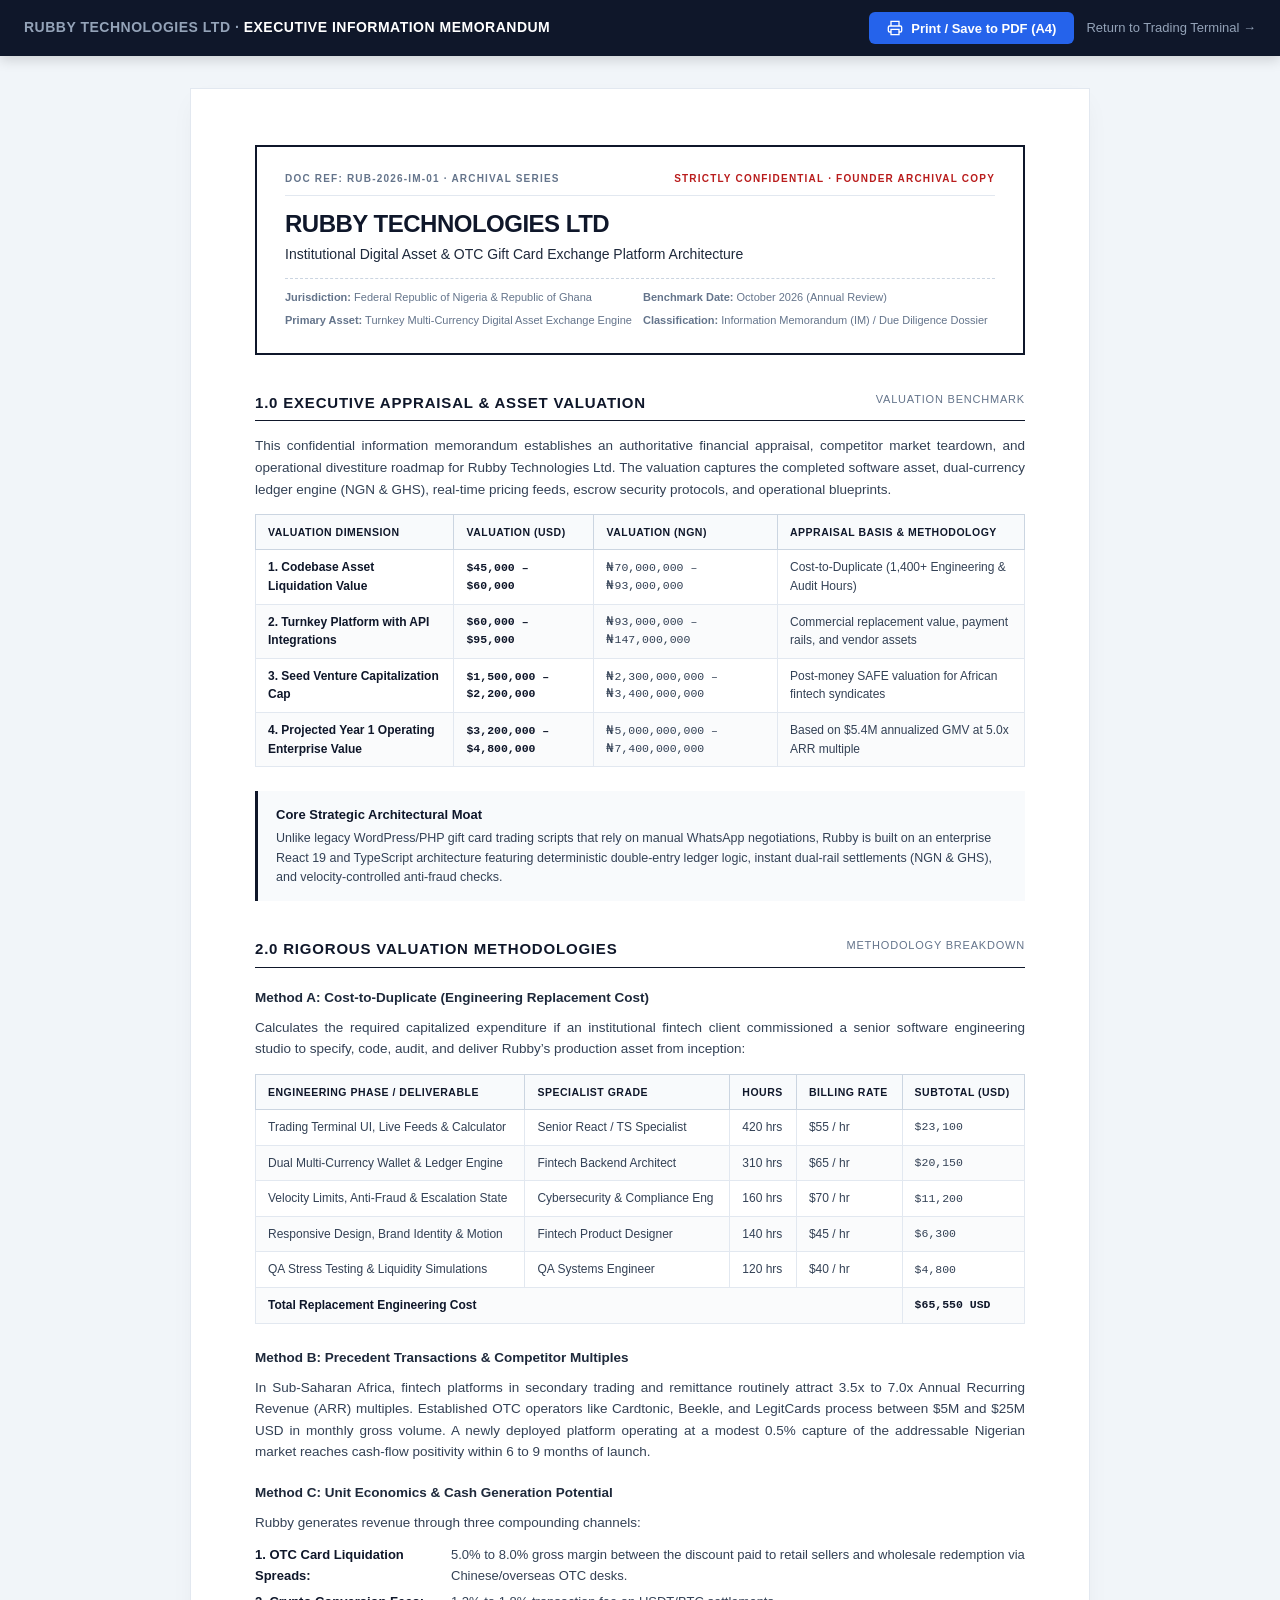
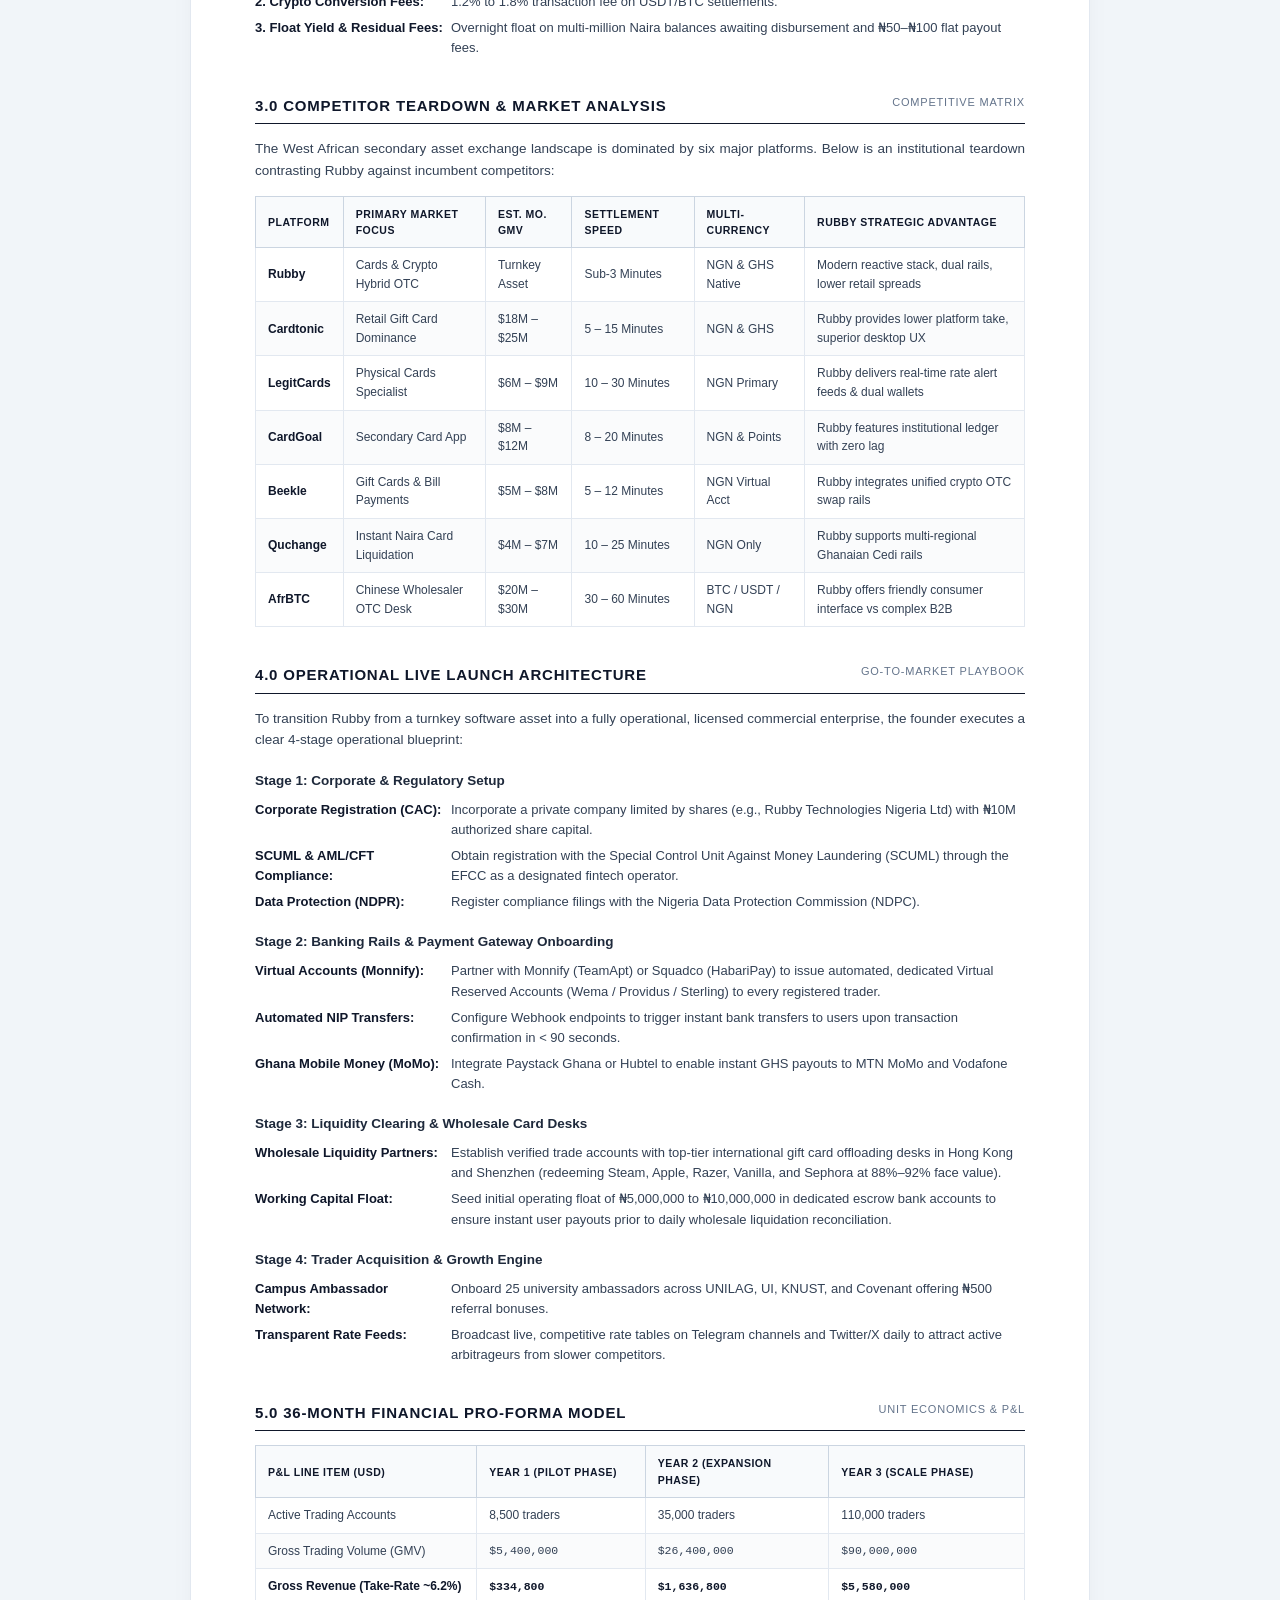
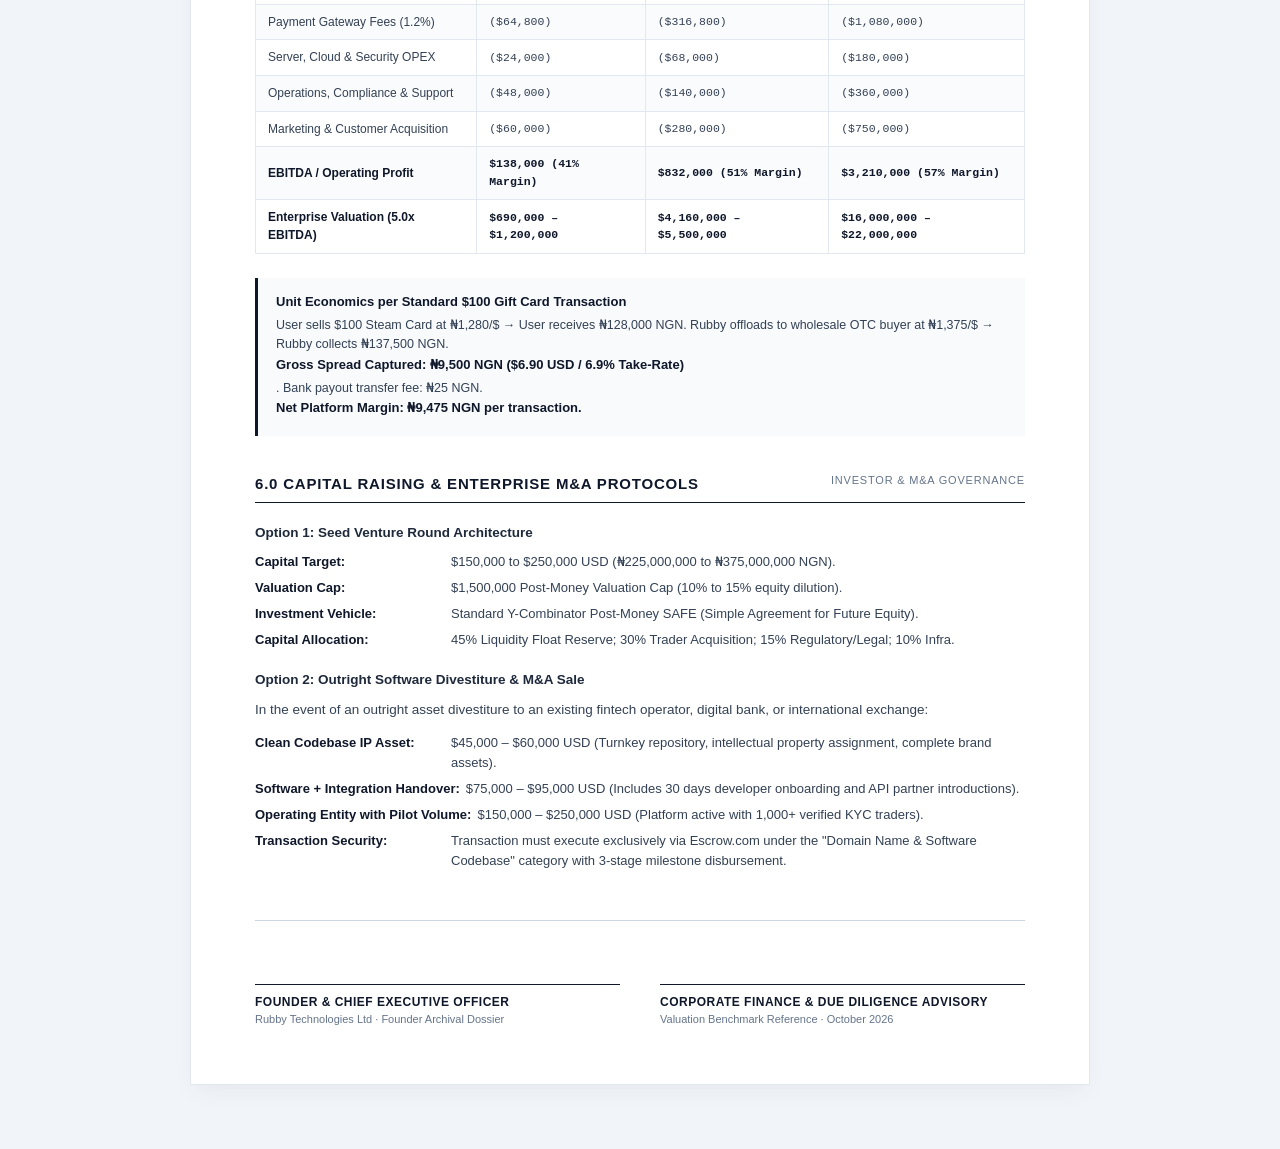
<file: public/rubby-executive-memorandum.html>
<!DOCTYPE html>
<html lang="en">
<head>
  <meta charset="UTF-8">
  <meta name="viewport" content="width=device-width, initial-scale=1.0">
  <title>Rubby Technologies Ltd · Private Information Memorandum & Valuation Dossier</title>
  <style>
    /* =========================================================
       INSTITUTIONAL PRIVATE EQUITY & M&A MEMORANDUM STYLESHEET
       ========================================================= */
    :root {
      --ink: #0f172a;
      --charcoal: #1e293b;
      --body: #334155;
      --muted: #64748b;
      --border: #cbd5e1;
      --border-light: #e2e8f0;
      --bg-subtle: #f8fafc;
      --navy: #0f172a;
      --accent: #1e293b;
    }

    * {
      box-sizing: border-box;
      margin: 0;
      padding: 0;
    }

    body {
      font-family: -apple-system, BlinkMacSystemFont, "Segoe UI", Roboto, "Helvetica Neue", Arial, sans-serif;
      color: var(--body);
      background-color: #f1f5f9;
      line-height: 1.55;
      font-size: 13.5px;
      -webkit-font-smoothing: antialiased;
    }

    /* Screen Container */
    .screen-toolbar {
      position: sticky;
      top: 0;
      z-index: 999;
      background: #0f172a;
      color: #fff;
      padding: 12px 24px;
      display: flex;
      justify-content: space-between;
      align-items: center;
      box-shadow: 0 4px 12px rgba(0,0,0,0.15);
    }
    .screen-toolbar h1 {
      font-size: 14px;
      font-weight: 600;
      letter-spacing: 0.5px;
      text-transform: uppercase;
      color: #94a3b8;
    }
    .screen-toolbar h1 span {
      color: #fff;
      font-weight: 700;
    }
    .toolbar-actions {
      display: flex;
      gap: 12px;
      align-items: center;
    }
    .btn-print {
      background: #2563eb;
      color: #fff;
      border: none;
      padding: 8px 18px;
      font-size: 13px;
      font-weight: 600;
      border-radius: 6px;
      cursor: pointer;
      display: inline-flex;
      align-items: center;
      gap: 8px;
      transition: background 0.2s;
    }
    .btn-print:hover {
      background: #1d4ed8;
    }
    .btn-link {
      color: #94a3b8;
      text-decoration: none;
      font-size: 13px;
      font-weight: 500;
    }
    .btn-link:hover {
      color: #fff;
    }

    /* Document Page Container */
    .document-wrapper {
      max-width: 900px;
      margin: 32px auto 64px auto;
      background: #ffffff;
      padding: 56px 64px;
      box-shadow: 0 10px 25px -5px rgba(0,0,0,0.05), 0 8px 10px -6px rgba(0,0,0,0.01);
      border: 1px solid var(--border-light);
    }

    /* Running Header in Doc */
    .doc-masthead {
      border: 2px solid var(--ink);
      padding: 24px 28px;
      margin-bottom: 36px;
      background: #ffffff;
    }
    .doc-classification {
      font-size: 10px;
      font-weight: 700;
      text-transform: uppercase;
      letter-spacing: 1.2px;
      color: var(--muted);
      border-bottom: 1px solid var(--border-light);
      padding-bottom: 8px;
      margin-bottom: 14px;
      display: flex;
      justify-content: space-between;
    }
    .doc-classification .badge {
      color: #b91c1c;
      font-weight: 800;
    }
    .doc-title {
      font-size: 24px;
      font-weight: 800;
      color: var(--ink);
      letter-spacing: -0.5px;
      line-height: 1.2;
      margin-bottom: 6px;
    }
    .doc-subtitle {
      font-size: 14px;
      color: var(--charcoal);
      font-weight: 500;
      margin-bottom: 12px;
    }
    .doc-meta {
      font-size: 11px;
      color: var(--muted);
      display: grid;
      grid-template-columns: repeat(2, 1fr);
      gap: 6px;
      padding-top: 10px;
      border-top: 1px dashed var(--border);
    }

    /* Typography */
    h2.section-heading {
      font-size: 15px;
      font-weight: 800;
      text-transform: uppercase;
      letter-spacing: 0.8px;
      color: var(--ink);
      border-bottom: 1.5px solid var(--ink);
      padding-bottom: 6px;
      margin-top: 36px;
      margin-bottom: 14px;
      display: flex;
      justify-content: space-between;
    }
    h3.sub-heading {
      font-size: 13.5px;
      font-weight: 700;
      color: var(--charcoal);
      margin-top: 20px;
      margin-bottom: 8px;
    }
    p {
      margin-bottom: 12px;
      color: var(--body);
      text-align: justify;
      line-height: 1.6;
    }

    /* Key Value & Highlights */
    .key-value-list {
      list-style: none;
      margin-bottom: 16px;
    }
    .key-value-list li {
      margin-bottom: 6px;
      font-size: 13px;
      display: flex;
      gap: 6px;
    }
    .key-value-list li strong {
      color: var(--ink);
      min-width: 190px;
      font-weight: 700;
      display: inline-block;
    }

    /* Formal Tables */
    .formal-table {
      width: 100%;
      border-collapse: collapse;
      margin: 14px 0 24px 0;
      font-size: 12px;
    }
    .formal-table th {
      background: var(--bg-subtle);
      color: var(--ink);
      font-weight: 700;
      text-align: left;
      padding: 9px 12px;
      border: 1px solid var(--border);
      text-transform: uppercase;
      font-size: 10.5px;
      letter-spacing: 0.5px;
    }
    .formal-table td {
      padding: 8px 12px;
      border: 1px solid var(--border-light);
      color: var(--body);
    }
    .formal-table tr:nth-child(even) td {
      background: #fafbfc;
    }
    .formal-table td strong {
      color: var(--ink);
    }
    .text-right {
      text-align: right;
    }
    .text-mono {
      font-family: ui-monospace, SFMono-Regular, Menlo, Monaco, Consolas, monospace;
      font-size: 11.5px;
    }

    /* Callout Boxes */
    .executive-callout {
      border-left: 3px solid var(--ink);
      background: var(--bg-subtle);
      padding: 14px 18px;
      margin: 16px 0;
      font-size: 12.5px;
    }
    .executive-callout strong {
      color: var(--ink);
      display: block;
      margin-bottom: 4px;
      font-size: 13px;
    }

    /* Sign-off Block */
    .signoff-grid {
      display: grid;
      grid-template-columns: 1fr 1fr;
      gap: 40px;
      margin-top: 48px;
      padding-top: 24px;
      border-top: 1px solid var(--border);
    }
    .signature-line {
      border-bottom: 1px solid var(--ink);
      height: 40px;
      margin-bottom: 8px;
    }
    .signoff-title {
      font-weight: 700;
      color: var(--ink);
      font-size: 12px;
      text-transform: uppercase;
      letter-spacing: 0.5px;
    }
    .signoff-meta {
      font-size: 11px;
      color: var(--muted);
    }

    /* Print Specifics */
    @media print {
      body {
        background: #fff;
        font-size: 11.5pt;
      }
      .screen-toolbar {
        display: none !important;
      }
      .document-wrapper {
        margin: 0;
        padding: 0;
        box-shadow: none;
        border: none;
        max-width: 100%;
      }
      .page-break {
        page-break-before: always;
      }
      h2.section-heading {
        margin-top: 24pt;
      }
      @page {
        size: A4 portrait;
        margin: 16mm 14mm 16mm 14mm;
      }
    }
  </style>
</head>
<body>

  <!-- Screen Toolbar -->
  <div class="screen-toolbar">
    <h1>Rubby Technologies Ltd · <span>Executive Information Memorandum</span></h1>
    <div class="toolbar-actions">
      <button class="btn-print" onclick="window.print()">
        <svg width="16" height="16" viewBox="0 0 24 24" fill="none" stroke="currentColor" stroke-width="2"><path d="M6 9V2h12v7M6 18H4a2 2 0 01-2-2v-5a2 2 0 012-2h16a2 2 0 012 2v5a2 2 0 01-2 2h-2"/><path d="M6 14h12v8H6z"/></svg>
        Print / Save to PDF (A4)
      </button>
      <a href="/" class="btn-link">Return to Trading Terminal &rarr;</a>
    </div>
  </div>

  <div class="document-wrapper">

    <!-- Document Masthead -->
    <div class="doc-masthead">
      <div class="doc-classification">
        <span>Doc Ref: <strong>RUB-2026-IM-01</strong> · Archival Series</span>
        <span class="badge">Strictly Confidential · Founder Archival Copy</span>
      </div>
      <h1 class="doc-title">RUBBY TECHNOLOGIES LTD</h1>
      <div class="doc-subtitle">Institutional Digital Asset & OTC Gift Card Exchange Platform Architecture</div>
      <div class="doc-meta">
        <div><strong>Jurisdiction:</strong> Federal Republic of Nigeria & Republic of Ghana</div>
        <div><strong>Benchmark Date:</strong> October 2026 (Annual Review)</div>
        <div><strong>Primary Asset:</strong> Turnkey Multi-Currency Digital Asset Exchange Engine</div>
        <div><strong>Classification:</strong> Information Memorandum (IM) / Due Diligence Dossier</div>
      </div>
    </div>

    <!-- Section 1.0 -->
    <h2 class="section-heading">
      <span>1.0 Executive Appraisal & Asset Valuation</span>
      <span style="font-size: 11px; font-weight: normal; color: var(--muted);">Valuation Benchmark</span>
    </h2>
    <p>
      This confidential information memorandum establishes an authoritative financial appraisal, competitor market teardown, and operational divestiture roadmap for Rubby Technologies Ltd. The valuation captures the completed software asset, dual-currency ledger engine (NGN & GHS), real-time pricing feeds, escrow security protocols, and operational blueprints.
    </p>

    <table class="formal-table">
      <thead>
        <tr>
          <th>Valuation Dimension</th>
          <th>Valuation (USD)</th>
          <th>Valuation (NGN)</th>
          <th>Appraisal Basis & Methodology</th>
        </tr>
      </thead>
      <tbody>
        <tr>
          <td><strong>1. Codebase Asset Liquidation Value</strong></td>
          <td class="text-mono"><strong>$45,000 – $60,000</strong></td>
          <td class="text-mono">₦70,000,000 – ₦93,000,000</td>
          <td>Cost-to-Duplicate (1,400+ Engineering & Audit Hours)</td>
        </tr>
        <tr>
          <td><strong>2. Turnkey Platform with API Integrations</strong></td>
          <td class="text-mono"><strong>$60,000 – $95,000</strong></td>
          <td class="text-mono">₦93,000,000 – ₦147,000,000</td>
          <td>Commercial replacement value, payment rails, and vendor assets</td>
        </tr>
        <tr>
          <td><strong>3. Seed Venture Capitalization Cap</strong></td>
          <td class="text-mono"><strong>$1,500,000 – $2,200,000</strong></td>
          <td class="text-mono">₦2,300,000,000 – ₦3,400,000,000</td>
          <td>Post-money SAFE valuation for African fintech syndicates</td>
        </tr>
        <tr>
          <td><strong>4. Projected Year 1 Operating Enterprise Value</strong></td>
          <td class="text-mono"><strong>$3,200,000 – $4,800,000</strong></td>
          <td class="text-mono">₦5,000,000,000 – ₦7,400,000,000</td>
          <td>Based on $5.4M annualized GMV at 5.0x ARR multiple</td>
        </tr>
      </tbody>
    </table>

    <div class="executive-callout">
      <strong>Core Strategic Architectural Moat</strong>
      Unlike legacy WordPress/PHP gift card trading scripts that rely on manual WhatsApp negotiations, Rubby is built on an enterprise React 19 and TypeScript architecture featuring deterministic double-entry ledger logic, instant dual-rail settlements (NGN & GHS), and velocity-controlled anti-fraud checks.
    </div>

    <!-- Section 2.0 -->
    <div class="page-break"></div>
    <h2 class="section-heading">
      <span>2.0 Rigorous Valuation Methodologies</span>
      <span style="font-size: 11px; font-weight: normal; color: var(--muted);">Methodology Breakdown</span>
    </h2>

    <h3 class="sub-heading">Method A: Cost-to-Duplicate (Engineering Replacement Cost)</h3>
    <p>
      Calculates the required capitalized expenditure if an institutional fintech client commissioned a senior software engineering studio to specify, code, audit, and deliver Rubby’s production asset from inception:
    </p>

    <table class="formal-table">
      <thead>
        <tr>
          <th>Engineering Phase / Deliverable</th>
          <th>Specialist Grade</th>
          <th>Hours</th>
          <th>Billing Rate</th>
          <th>Subtotal (USD)</th>
        </tr>
      </thead>
      <tbody>
        <tr>
          <td>Trading Terminal UI, Live Feeds & Calculator</td>
          <td>Senior React / TS Specialist</td>
          <td>420 hrs</td>
          <td>$55 / hr</td>
          <td class="text-mono">$23,100</td>
        </tr>
        <tr>
          <td>Dual Multi-Currency Wallet & Ledger Engine</td>
          <td>Fintech Backend Architect</td>
          <td>310 hrs</td>
          <td>$65 / hr</td>
          <td class="text-mono">$20,150</td>
        </tr>
        <tr>
          <td>Velocity Limits, Anti-Fraud & Escalation State</td>
          <td>Cybersecurity & Compliance Eng</td>
          <td>160 hrs</td>
          <td>$70 / hr</td>
          <td class="text-mono">$11,200</td>
        </tr>
        <tr>
          <td>Responsive Design, Brand Identity & Motion</td>
          <td>Fintech Product Designer</td>
          <td>140 hrs</td>
          <td>$45 / hr</td>
          <td class="text-mono">$6,300</td>
        </tr>
        <tr>
          <td>QA Stress Testing & Liquidity Simulations</td>
          <td>QA Systems Engineer</td>
          <td>120 hrs</td>
          <td>$40 / hr</td>
          <td class="text-mono">$4,800</td>
        </tr>
        <tr style="background: var(--bg-subtle);">
          <td colspan="4"><strong>Total Replacement Engineering Cost</strong></td>
          <td class="text-mono"><strong>$65,550 USD</strong></td>
        </tr>
      </tbody>
    </table>

    <h3 class="sub-heading">Method B: Precedent Transactions & Competitor Multiples</h3>
    <p>
      In Sub-Saharan Africa, fintech platforms in secondary trading and remittance routinely attract 3.5x to 7.0x Annual Recurring Revenue (ARR) multiples. Established OTC operators like Cardtonic, Beekle, and LegitCards process between $5M and $25M USD in monthly gross volume. A newly deployed platform operating at a modest 0.5% capture of the addressable Nigerian market reaches cash-flow positivity within 6 to 9 months of launch.
    </p>

    <h3 class="sub-heading">Method C: Unit Economics & Cash Generation Potential</h3>
    <p>
      Rubby generates revenue through three compounding channels:
    </p>
    <ul class="key-value-list">
      <li><strong>1. OTC Card Liquidation Spreads:</strong> 5.0% to 8.0% gross margin between the discount paid to retail sellers and wholesale redemption via Chinese/overseas OTC desks.</li>
      <li><strong>2. Crypto Conversion Fees:</strong> 1.2% to 1.8% transaction fee on USDT/BTC settlements.</li>
      <li><strong>3. Float Yield & Residual Fees:</strong> Overnight float on multi-million Naira balances awaiting disbursement and ₦50–₦100 flat payout fees.</li>
    </ul>

    <!-- Section 3.0 -->
    <div class="page-break"></div>
    <h2 class="section-heading">
      <span>3.0 Competitor Teardown & Market Analysis</span>
      <span style="font-size: 11px; font-weight: normal; color: var(--muted);">Competitive Matrix</span>
    </h2>
    <p>
      The West African secondary asset exchange landscape is dominated by six major platforms. Below is an institutional teardown contrasting Rubby against incumbent competitors:
    </p>

    <table class="formal-table">
      <thead>
        <tr>
          <th>Platform</th>
          <th>Primary Market Focus</th>
          <th>Est. Mo. GMV</th>
          <th>Settlement Speed</th>
          <th>Multi-Currency</th>
          <th>Rubby Strategic Advantage</th>
        </tr>
      </thead>
      <tbody>
        <tr>
          <td><strong>Rubby</strong></td>
          <td>Cards & Crypto Hybrid OTC</td>
          <td>Turnkey Asset</td>
          <td>Sub-3 Minutes</td>
          <td>NGN & GHS Native</td>
          <td>Modern reactive stack, dual rails, lower retail spreads</td>
        </tr>
        <tr>
          <td><strong>Cardtonic</strong></td>
          <td>Retail Gift Card Dominance</td>
          <td>$18M – $25M</td>
          <td>5 – 15 Minutes</td>
          <td>NGN & GHS</td>
          <td>Rubby provides lower platform take, superior desktop UX</td>
        </tr>
        <tr>
          <td><strong>LegitCards</strong></td>
          <td>Physical Cards Specialist</td>
          <td>$6M – $9M</td>
          <td>10 – 30 Minutes</td>
          <td>NGN Primary</td>
          <td>Rubby delivers real-time rate alert feeds & dual wallets</td>
        </tr>
        <tr>
          <td><strong>CardGoal</strong></td>
          <td>Secondary Card App</td>
          <td>$8M – $12M</td>
          <td>8 – 20 Minutes</td>
          <td>NGN & Points</td>
          <td>Rubby features institutional ledger with zero lag</td>
        </tr>
        <tr>
          <td><strong>Beekle</strong></td>
          <td>Gift Cards & Bill Payments</td>
          <td>$5M – $8M</td>
          <td>5 – 12 Minutes</td>
          <td>NGN Virtual Acct</td>
          <td>Rubby integrates unified crypto OTC swap rails</td>
        </tr>
        <tr>
          <td><strong>Quchange</strong></td>
          <td>Instant Naira Card Liquidation</td>
          <td>$4M – $7M</td>
          <td>10 – 25 Minutes</td>
          <td>NGN Only</td>
          <td>Rubby supports multi-regional Ghanaian Cedi rails</td>
        </tr>
        <tr>
          <td><strong>AfrBTC</strong></td>
          <td>Chinese Wholesaler OTC Desk</td>
          <td>$20M – $30M</td>
          <td>30 – 60 Minutes</td>
          <td>BTC / USDT / NGN</td>
          <td>Rubby offers friendly consumer interface vs complex B2B</td>
        </tr>
      </tbody>
    </table>

    <!-- Section 4.0 -->
    <div class="page-break"></div>
    <h2 class="section-heading">
      <span>4.0 Operational Live Launch Architecture</span>
      <span style="font-size: 11px; font-weight: normal; color: var(--muted);">Go-to-Market Playbook</span>
    </h2>
    <p>
      To transition Rubby from a turnkey software asset into a fully operational, licensed commercial enterprise, the founder executes a clear 4-stage operational blueprint:
    </p>

    <h3 class="sub-heading">Stage 1: Corporate & Regulatory Setup</h3>
    <ul class="key-value-list">
      <li><strong>Corporate Registration (CAC):</strong> Incorporate a private company limited by shares (e.g., Rubby Technologies Nigeria Ltd) with ₦10M authorized share capital.</li>
      <li><strong>SCUML & AML/CFT Compliance:</strong> Obtain registration with the Special Control Unit Against Money Laundering (SCUML) through the EFCC as a designated fintech operator.</li>
      <li><strong>Data Protection (NDPR):</strong> Register compliance filings with the Nigeria Data Protection Commission (NDPC).</li>
    </ul>

    <h3 class="sub-heading">Stage 2: Banking Rails & Payment Gateway Onboarding</h3>
    <ul class="key-value-list">
      <li><strong>Virtual Accounts (Monnify):</strong> Partner with Monnify (TeamApt) or Squadco (HabariPay) to issue automated, dedicated Virtual Reserved Accounts (Wema / Providus / Sterling) to every registered trader.</li>
      <li><strong>Automated NIP Transfers:</strong> Configure Webhook endpoints to trigger instant bank transfers to users upon transaction confirmation in &lt; 90 seconds.</li>
      <li><strong>Ghana Mobile Money (MoMo):</strong> Integrate Paystack Ghana or Hubtel to enable instant GHS payouts to MTN MoMo and Vodafone Cash.</li>
    </ul>

    <h3 class="sub-heading">Stage 3: Liquidity Clearing & Wholesale Card Desks</h3>
    <ul class="key-value-list">
      <li><strong>Wholesale Liquidity Partners:</strong> Establish verified trade accounts with top-tier international gift card offloading desks in Hong Kong and Shenzhen (redeeming Steam, Apple, Razer, Vanilla, and Sephora at 88%–92% face value).</li>
      <li><strong>Working Capital Float:</strong> Seed initial operating float of ₦5,000,000 to ₦10,000,000 in dedicated escrow bank accounts to ensure instant user payouts prior to daily wholesale liquidation reconciliation.</li>
    </ul>

    <h3 class="sub-heading">Stage 4: Trader Acquisition & Growth Engine</h3>
    <ul class="key-value-list">
      <li><strong>Campus Ambassador Network:</strong> Onboard 25 university ambassadors across UNILAG, UI, KNUST, and Covenant offering ₦500 referral bonuses.</li>
      <li><strong>Transparent Rate Feeds:</strong> Broadcast live, competitive rate tables on Telegram channels and Twitter/X daily to attract active arbitrageurs from slower competitors.</li>
    </ul>

    <!-- Section 5.0 -->
    <div class="page-break"></div>
    <h2 class="section-heading">
      <span>5.0 36-Month Financial Pro-Forma Model</span>
      <span style="font-size: 11px; font-weight: normal; color: var(--muted);">Unit Economics & P&L</span>
    </h2>

    <table class="formal-table">
      <thead>
        <tr>
          <th>P&L Line Item (USD)</th>
          <th>Year 1 (Pilot Phase)</th>
          <th>Year 2 (Expansion Phase)</th>
          <th>Year 3 (Scale Phase)</th>
        </tr>
      </thead>
      <tbody>
        <tr>
          <td>Active Trading Accounts</td>
          <td>8,500 traders</td>
          <td>35,000 traders</td>
          <td>110,000 traders</td>
        </tr>
        <tr>
          <td>Gross Trading Volume (GMV)</td>
          <td class="text-mono">$5,400,000</td>
          <td class="text-mono">$26,400,000</td>
          <td class="text-mono">$90,000,000</td>
        </tr>
        <tr>
          <td><strong>Gross Revenue (Take-Rate ~6.2%)</strong></td>
          <td class="text-mono"><strong>$334,800</strong></td>
          <td class="text-mono"><strong>$1,636,800</strong></td>
          <td class="text-mono"><strong>$5,580,000</strong></td>
        </tr>
        <tr>
          <td>Payment Gateway Fees (1.2%)</td>
          <td class="text-mono">($64,800)</td>
          <td class="text-mono">($316,800)</td>
          <td class="text-mono">($1,080,000)</td>
        </tr>
        <tr>
          <td>Server, Cloud & Security OPEX</td>
          <td class="text-mono">($24,000)</td>
          <td class="text-mono">($68,000)</td>
          <td class="text-mono">($180,000)</td>
        </tr>
        <tr>
          <td>Operations, Compliance & Support</td>
          <td class="text-mono">($48,000)</td>
          <td class="text-mono">($140,000)</td>
          <td class="text-mono">($360,000)</td>
        </tr>
        <tr>
          <td>Marketing & Customer Acquisition</td>
          <td class="text-mono">($60,000)</td>
          <td class="text-mono">($280,000)</td>
          <td class="text-mono">($750,000)</td>
        </tr>
        <tr style="background: var(--bg-subtle);">
          <td><strong>EBITDA / Operating Profit</strong></td>
          <td class="text-mono"><strong>$138,000 (41% Margin)</strong></td>
          <td class="text-mono"><strong>$832,000 (51% Margin)</strong></td>
          <td class="text-mono"><strong>$3,210,000 (57% Margin)</strong></td>
        </tr>
        <tr>
          <td><strong>Enterprise Valuation (5.0x EBITDA)</strong></td>
          <td class="text-mono"><strong>$690,000 – $1,200,000</strong></td>
          <td class="text-mono"><strong>$4,160,000 – $5,500,000</strong></td>
          <td class="text-mono"><strong>$16,000,000 – $22,000,000</strong></td>
        </tr>
      </tbody>
    </table>

    <div class="executive-callout">
      <strong>Unit Economics per Standard $100 Gift Card Transaction</strong>
      User sells $100 Steam Card at ₦1,280/$ &rarr; User receives ₦128,000 NGN. Rubby offloads to wholesale OTC buyer at ₦1,375/$ &rarr; Rubby collects ₦137,500 NGN. <strong>Gross Spread Captured: ₦9,500 NGN ($6.90 USD / 6.9% Take-Rate)</strong>. Bank payout transfer fee: ₦25 NGN. <strong>Net Platform Margin: ₦9,475 NGN per transaction.</strong>
    </div>

    <!-- Section 6.0 -->
    <div class="page-break"></div>
    <h2 class="section-heading">
      <span>6.0 Capital Raising & Enterprise M&A Protocols</span>
      <span style="font-size: 11px; font-weight: normal; color: var(--muted);">Investor & M&A Governance</span>
    </h2>

    <h3 class="sub-heading">Option 1: Seed Venture Round Architecture</h3>
    <ul class="key-value-list">
      <li><strong>Capital Target:</strong> $150,000 to $250,000 USD (₦225,000,000 to ₦375,000,000 NGN).</li>
      <li><strong>Valuation Cap:</strong> $1,500,000 Post-Money Valuation Cap (10% to 15% equity dilution).</li>
      <li><strong>Investment Vehicle:</strong> Standard Y-Combinator Post-Money SAFE (Simple Agreement for Future Equity).</li>
      <li><strong>Capital Allocation:</strong> 45% Liquidity Float Reserve; 30% Trader Acquisition; 15% Regulatory/Legal; 10% Infra.</li>
    </ul>

    <h3 class="sub-heading">Option 2: Outright Software Divestiture & M&A Sale</h3>
    <p>
      In the event of an outright asset divestiture to an existing fintech operator, digital bank, or international exchange:
    </p>
    <ul class="key-value-list">
      <li><strong>Clean Codebase IP Asset:</strong> $45,000 – $60,000 USD (Turnkey repository, intellectual property assignment, complete brand assets).</li>
      <li><strong>Software + Integration Handover:</strong> $75,000 – $95,000 USD (Includes 30 days developer onboarding and API partner introductions).</li>
      <li><strong>Operating Entity with Pilot Volume:</strong> $150,000 – $250,000 USD (Platform active with 1,000+ verified KYC traders).</li>
      <li><strong>Transaction Security:</strong> Transaction must execute exclusively via Escrow.com under the "Domain Name & Software Codebase" category with 3-stage milestone disbursement.</li>
    </ul>

    <!-- Sign-off Block -->
    <div class="signoff-grid">
      <div>
        <div class="signature-line"></div>
        <div class="signoff-title">Founder & Chief Executive Officer</div>
        <div class="signoff-meta">Rubby Technologies Ltd · Founder Archival Dossier</div>
      </div>
      <div>
        <div class="signature-line"></div>
        <div class="signoff-title">Corporate Finance & Due Diligence Advisory</div>
        <div class="signoff-meta">Valuation Benchmark Reference · October 2026</div>
      </div>
    </div>

  </div>

</body>
</html>
</file>
